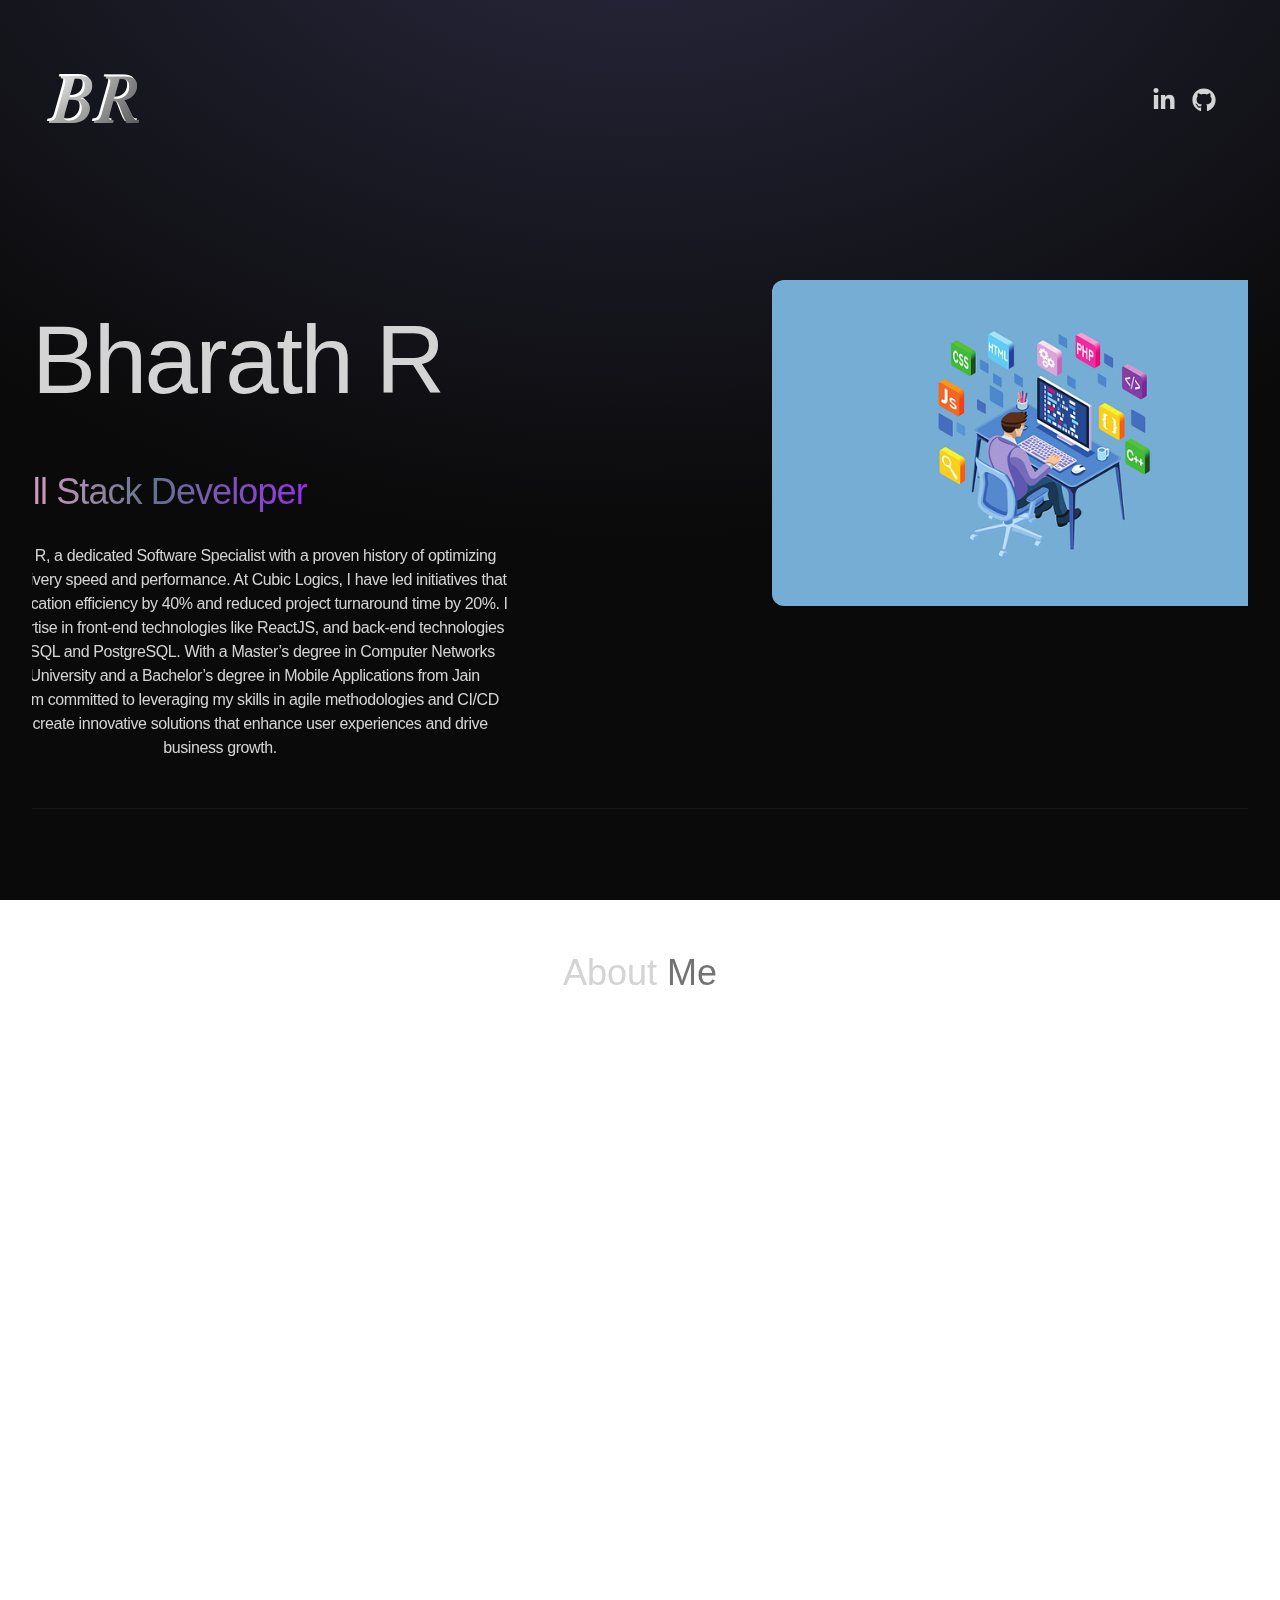
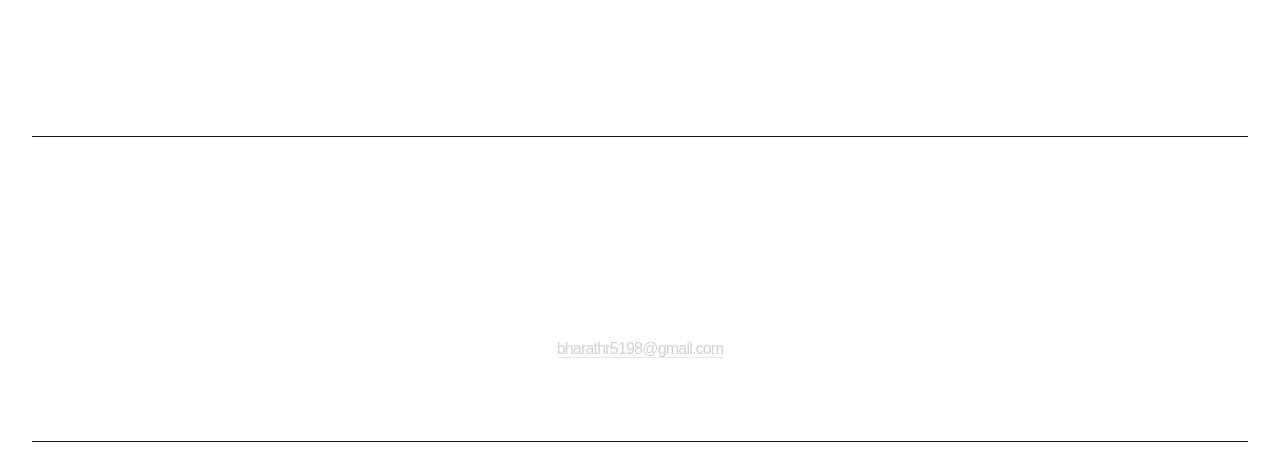
<file: index.html>
<!doctype html>
<html lang="en">
  <head>
    <meta charset="UTF-8" />
    <!-- <link rel="icon" type="image/svg+xml" href="/vite.svg" /> -->
    <meta name="viewport" content="width=device-width, initial-scale=1.0" />
    <title>Bharath R Portfolio</title>
    <script type="module" crossorigin src="/assets/index-BNwO6499.js"></script>
    <link rel="stylesheet" crossorigin href="/assets/index-oX4VxOrv.css">
  </head>
  <body>
    <div id="root"></div>
  </body>
</html>
</file>
<file: assets/index-oX4VxOrv.css>
#root{max-width:1280px;margin:0 auto;padding:2rem;text-align:center}.logo{height:6em;padding:1.5em;will-change:filter;transition:filter .3s}.logo:hover{filter:drop-shadow(0 0 2em #646cffaa)}.logo.react:hover{filter:drop-shadow(0 0 2em #61dafbaa)}@keyframes logo-spin{0%{transform:rotate(0)}to{transform:rotate(360deg)}}@media (prefers-reduced-motion: no-preference){a:nth-of-type(2) .logo{animation:logo-spin infinite 20s linear}}.card{padding:2em}.read-the-docs{color:#888}*,:before,:after{box-sizing:border-box;border-width:0;border-style:solid;border-color:#e5e7eb}:before,:after{--tw-content: ""}html,:host{line-height:1.5;-webkit-text-size-adjust:100%;-moz-tab-size:4;-o-tab-size:4;tab-size:4;font-family:ui-sans-serif,system-ui,sans-serif,"Apple Color Emoji","Segoe UI Emoji",Segoe UI Symbol,"Noto Color Emoji";font-feature-settings:normal;font-variation-settings:normal;-webkit-tap-highlight-color:transparent}body{margin:0;line-height:inherit}hr{height:0;color:inherit;border-top-width:1px}abbr:where([title]){-webkit-text-decoration:underline dotted;text-decoration:underline dotted}h1,h2,h3,h4,h5,h6{font-size:inherit;font-weight:inherit}a{color:inherit;text-decoration:inherit}b,strong{font-weight:bolder}code,kbd,samp,pre{font-family:ui-monospace,SFMono-Regular,Menlo,Monaco,Consolas,Liberation Mono,Courier New,monospace;font-feature-settings:normal;font-variation-settings:normal;font-size:1em}small{font-size:80%}sub,sup{font-size:75%;line-height:0;position:relative;vertical-align:baseline}sub{bottom:-.25em}sup{top:-.5em}table{text-indent:0;border-color:inherit;border-collapse:collapse}button,input,optgroup,select,textarea{font-family:inherit;font-feature-settings:inherit;font-variation-settings:inherit;font-size:100%;font-weight:inherit;line-height:inherit;letter-spacing:inherit;color:inherit;margin:0;padding:0}button,select{text-transform:none}button,input:where([type=button]),input:where([type=reset]),input:where([type=submit]){-webkit-appearance:button;background-color:transparent;background-image:none}:-moz-focusring{outline:auto}:-moz-ui-invalid{box-shadow:none}progress{vertical-align:baseline}::-webkit-inner-spin-button,::-webkit-outer-spin-button{height:auto}[type=search]{-webkit-appearance:textfield;outline-offset:-2px}::-webkit-search-decoration{-webkit-appearance:none}::-webkit-file-upload-button{-webkit-appearance:button;font:inherit}summary{display:list-item}blockquote,dl,dd,h1,h2,h3,h4,h5,h6,hr,figure,p,pre{margin:0}fieldset{margin:0;padding:0}legend{padding:0}ol,ul,menu{list-style:none;margin:0;padding:0}dialog{padding:0}textarea{resize:vertical}input::-moz-placeholder,textarea::-moz-placeholder{opacity:1;color:#9ca3af}input::placeholder,textarea::placeholder{opacity:1;color:#9ca3af}button,[role=button]{cursor:pointer}:disabled{cursor:default}img,svg,video,canvas,audio,iframe,embed,object{display:block;vertical-align:middle}img,video{max-width:100%;height:auto}[hidden]{display:none}*,:before,:after{--tw-border-spacing-x: 0;--tw-border-spacing-y: 0;--tw-translate-x: 0;--tw-translate-y: 0;--tw-rotate: 0;--tw-skew-x: 0;--tw-skew-y: 0;--tw-scale-x: 1;--tw-scale-y: 1;--tw-pan-x: ;--tw-pan-y: ;--tw-pinch-zoom: ;--tw-scroll-snap-strictness: proximity;--tw-gradient-from-position: ;--tw-gradient-via-position: ;--tw-gradient-to-position: ;--tw-ordinal: ;--tw-slashed-zero: ;--tw-numeric-figure: ;--tw-numeric-spacing: ;--tw-numeric-fraction: ;--tw-ring-inset: ;--tw-ring-offset-width: 0px;--tw-ring-offset-color: #fff;--tw-ring-color: rgb(59 130 246 / .5);--tw-ring-offset-shadow: 0 0 #0000;--tw-ring-shadow: 0 0 #0000;--tw-shadow: 0 0 #0000;--tw-shadow-colored: 0 0 #0000;--tw-blur: ;--tw-brightness: ;--tw-contrast: ;--tw-grayscale: ;--tw-hue-rotate: ;--tw-invert: ;--tw-saturate: ;--tw-sepia: ;--tw-drop-shadow: ;--tw-backdrop-blur: ;--tw-backdrop-brightness: ;--tw-backdrop-contrast: ;--tw-backdrop-grayscale: ;--tw-backdrop-hue-rotate: ;--tw-backdrop-invert: ;--tw-backdrop-opacity: ;--tw-backdrop-saturate: ;--tw-backdrop-sepia: ;--tw-contain-size: ;--tw-contain-layout: ;--tw-contain-paint: ;--tw-contain-style: }::backdrop{--tw-border-spacing-x: 0;--tw-border-spacing-y: 0;--tw-translate-x: 0;--tw-translate-y: 0;--tw-rotate: 0;--tw-skew-x: 0;--tw-skew-y: 0;--tw-scale-x: 1;--tw-scale-y: 1;--tw-pan-x: ;--tw-pan-y: ;--tw-pinch-zoom: ;--tw-scroll-snap-strictness: proximity;--tw-gradient-from-position: ;--tw-gradient-via-position: ;--tw-gradient-to-position: ;--tw-ordinal: ;--tw-slashed-zero: ;--tw-numeric-figure: ;--tw-numeric-spacing: ;--tw-numeric-fraction: ;--tw-ring-inset: ;--tw-ring-offset-width: 0px;--tw-ring-offset-color: #fff;--tw-ring-color: rgb(59 130 246 / .5);--tw-ring-offset-shadow: 0 0 #0000;--tw-ring-shadow: 0 0 #0000;--tw-shadow: 0 0 #0000;--tw-shadow-colored: 0 0 #0000;--tw-blur: ;--tw-brightness: ;--tw-contrast: ;--tw-grayscale: ;--tw-hue-rotate: ;--tw-invert: ;--tw-saturate: ;--tw-sepia: ;--tw-drop-shadow: ;--tw-backdrop-blur: ;--tw-backdrop-brightness: ;--tw-backdrop-contrast: ;--tw-backdrop-grayscale: ;--tw-backdrop-hue-rotate: ;--tw-backdrop-invert: ;--tw-backdrop-opacity: ;--tw-backdrop-saturate: ;--tw-backdrop-sepia: ;--tw-contain-size: ;--tw-contain-layout: ;--tw-contain-paint: ;--tw-contain-style: }.container{width:100%}@media (min-width: 640px){.container{max-width:640px}}@media (min-width: 768px){.container{max-width:768px}}@media (min-width: 1024px){.container{max-width:1024px}}@media (min-width: 1280px){.container{max-width:1280px}}@media (min-width: 1536px){.container{max-width:1536px}}.visible{visibility:visible}.fixed{position:fixed}.absolute{position:absolute}.left-0{left:0}.right-0{right:0}.top-0{top:0}.-z-10{z-index:-10}.z-\[-2\]{z-index:-2}.m-8{margin:2rem}.mx-2{margin-left:.5rem;margin-right:.5rem}.mx-9{margin-left:2.25rem;margin-right:2.25rem}.mx-auto{margin-left:auto;margin-right:auto}.my-10{margin-top:2.5rem;margin-bottom:2.5rem}.my-2{margin-top:.5rem;margin-bottom:.5rem}.my-20{margin-top:5rem;margin-bottom:5rem}.my-4{margin-top:1rem;margin-bottom:1rem}.mb-2{margin-bottom:.5rem}.mb-20{margin-bottom:5rem}.mb-4{margin-bottom:1rem}.mb-8{margin-bottom:2rem}.mr-2{margin-right:.5rem}.mt-4{margin-top:1rem}.flex{display:flex}.hidden{display:none}.h-full{height:100%}.h-screen{height:100vh}.w-full{width:100%}.w-screen{width:100vw}.max-w-xl{max-width:36rem}.flex-shrink-0{flex-shrink:0}.flex-col{flex-direction:column}.flex-wrap{flex-wrap:wrap}.items-center{align-items:center}.justify-center{justify-content:center}.justify-between{justify-content:space-between}.gap-4{gap:1rem}.overflow-x-hidden{overflow-x:hidden}.rounded{border-radius:.25rem}.rounded-2xl{border-radius:1rem}.rounded-xl{border-radius:.75rem}.border-4{border-width:4px}.border-b{border-bottom-width:1px}.border-neutral-800{--tw-border-opacity: 1;border-color:rgb(38 38 38 / var(--tw-border-opacity))}.border-neutral-900{--tw-border-opacity: 1;border-color:rgb(23 23 23 / var(--tw-border-opacity))}.bg-neutral-900{--tw-bg-opacity: 1;background-color:rgb(23 23 23 / var(--tw-bg-opacity))}.bg-neutral-950{--tw-bg-opacity: 1;background-color:rgb(10 10 10 / var(--tw-bg-opacity))}.bg-\[radial-gradient\(ellipse_80\%_80\%_at_50\%_-20\%\,rgba\(120\,119\,198\,0\.3\)\,rgba\(255\,255\,255\,0\)\)\]{background-image:radial-gradient(ellipse 80% 80% at 50% -20%,#7877c64d,#fff0)}.bg-gradient-to-r{background-image:linear-gradient(to right,var(--tw-gradient-stops))}.from-pink-300{--tw-gradient-from: #f9a8d4 var(--tw-gradient-from-position);--tw-gradient-to: rgb(249 168 212 / 0) var(--tw-gradient-to-position);--tw-gradient-stops: var(--tw-gradient-from), var(--tw-gradient-to)}.via-slate-500{--tw-gradient-to: rgb(100 116 139 / 0) var(--tw-gradient-to-position);--tw-gradient-stops: var(--tw-gradient-from), #64748b var(--tw-gradient-via-position), var(--tw-gradient-to)}.to-purple-600{--tw-gradient-to: #9333ea var(--tw-gradient-to-position)}.bg-clip-text{-webkit-background-clip:text;background-clip:text}.p-4{padding:1rem}.px-2{padding-left:.5rem;padding-right:.5rem}.py-1{padding-top:.25rem;padding-bottom:.25rem}.py-6{padding-top:1.5rem;padding-bottom:1.5rem}.pb-16{padding-bottom:4rem}.pb-20{padding-bottom:5rem}.pb-24{padding-bottom:6rem}.pb-4{padding-bottom:1rem}.text-center{text-align:center}.text-2xl{font-size:1.5rem;line-height:2rem}.text-4xl{font-size:2.25rem;line-height:2.5rem}.text-6xl{font-size:3.75rem;line-height:1}.text-7xl{font-size:4.5rem;line-height:1}.text-sm{font-size:.875rem;line-height:1.25rem}.font-bold{font-weight:700}.font-light{font-weight:300}.font-medium{font-weight:500}.font-semibold{font-weight:600}.font-thin{font-weight:100}.tracking-tight{letter-spacing:-.025em}.tracking-tighter{letter-spacing:-.05em}.text-cyan-400{--tw-text-opacity: 1;color:rgb(34 211 238 / var(--tw-text-opacity))}.text-green-400{--tw-text-opacity: 1;color:rgb(74 222 128 / var(--tw-text-opacity))}.text-neutral-300{--tw-text-opacity: 1;color:rgb(212 212 212 / var(--tw-text-opacity))}.text-neutral-400{--tw-text-opacity: 1;color:rgb(163 163 163 / var(--tw-text-opacity))}.text-neutral-500{--tw-text-opacity: 1;color:rgb(115 115 115 / var(--tw-text-opacity))}.text-purple-100{--tw-text-opacity: 1;color:rgb(243 232 255 / var(--tw-text-opacity))}.text-purple-800{--tw-text-opacity: 1;color:rgb(107 33 168 / var(--tw-text-opacity))}.text-transparent{color:transparent}.text-yellow-400{--tw-text-opacity: 1;color:rgb(250 204 21 / var(--tw-text-opacity))}.underline{text-decoration-line:underline}.antialiased{-webkit-font-smoothing:antialiased;-moz-osx-font-smoothing:grayscale}.transition{transition-property:color,background-color,border-color,text-decoration-color,fill,stroke,opacity,box-shadow,transform,filter,-webkit-backdrop-filter;transition-property:color,background-color,border-color,text-decoration-color,fill,stroke,opacity,box-shadow,transform,filter,backdrop-filter;transition-property:color,background-color,border-color,text-decoration-color,fill,stroke,opacity,box-shadow,transform,filter,backdrop-filter,-webkit-backdrop-filter;transition-timing-function:cubic-bezier(.4,0,.2,1);transition-duration:.15s}:root{font-family:Inter,sans-serif}.selection\:bg-cyan-300 *::-moz-selection{--tw-bg-opacity: 1;background-color:rgb(103 232 249 / var(--tw-bg-opacity))}.selection\:bg-cyan-300 *::selection{--tw-bg-opacity: 1;background-color:rgb(103 232 249 / var(--tw-bg-opacity))}.selection\:text-cyan-900 *::-moz-selection{--tw-text-opacity: 1;color:rgb(22 78 99 / var(--tw-text-opacity))}.selection\:text-cyan-900 *::selection{--tw-text-opacity: 1;color:rgb(22 78 99 / var(--tw-text-opacity))}.selection\:bg-cyan-300::-moz-selection{--tw-bg-opacity: 1;background-color:rgb(103 232 249 / var(--tw-bg-opacity))}.selection\:bg-cyan-300::selection{--tw-bg-opacity: 1;background-color:rgb(103 232 249 / var(--tw-bg-opacity))}.selection\:text-cyan-900::-moz-selection{--tw-text-opacity: 1;color:rgb(22 78 99 / var(--tw-text-opacity))}.selection\:text-cyan-900::selection{--tw-text-opacity: 1;color:rgb(22 78 99 / var(--tw-text-opacity))}@media (min-width: 1024px){.lg\:mb-36{margin-bottom:9rem}.lg\:mt-16{margin-top:4rem}.lg\:w-1\/2{width:50%}.lg\:w-1\/4{width:25%}.lg\:w-3\/4{width:75%}.lg\:items-start{align-items:flex-start}.lg\:justify-start{justify-content:flex-start}.lg\:justify-center{justify-content:center}.lg\:p-8{padding:2rem}.lg\:text-8xl{font-size:6rem;line-height:1}}
</file>
